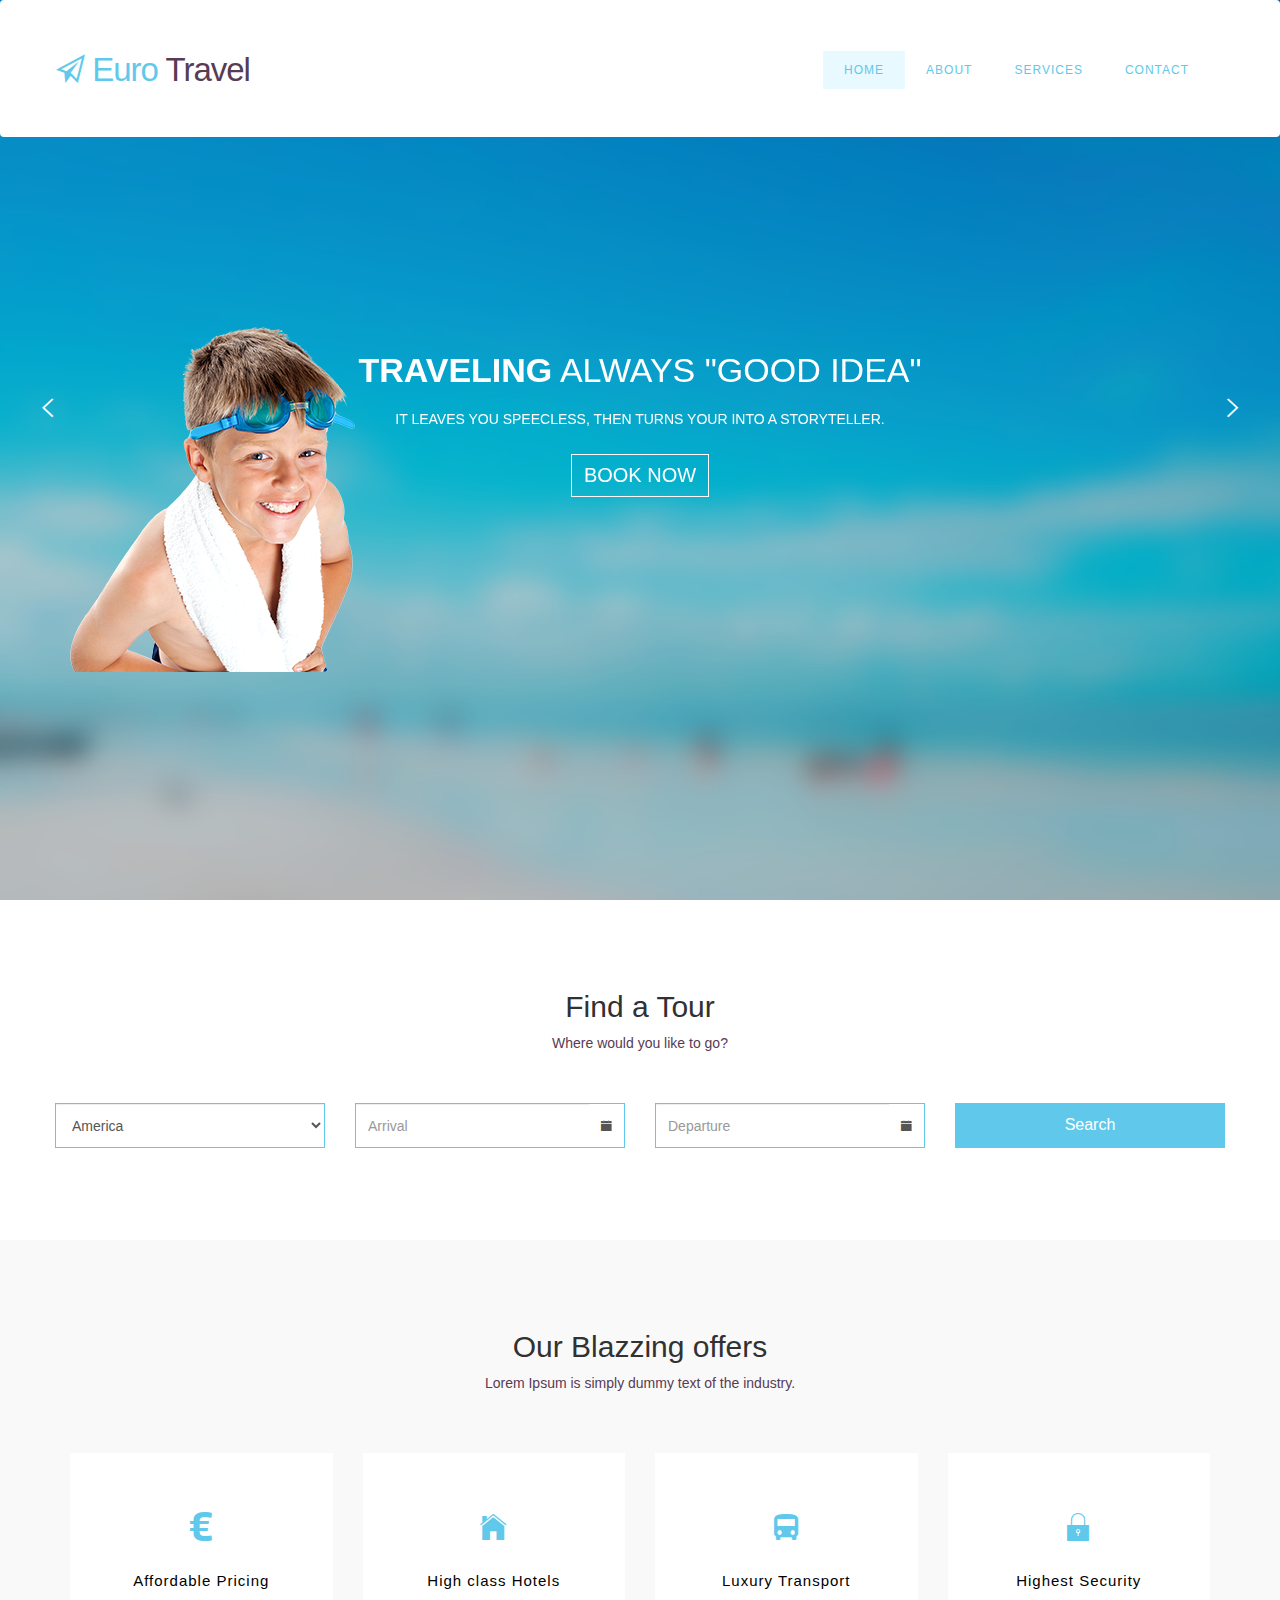
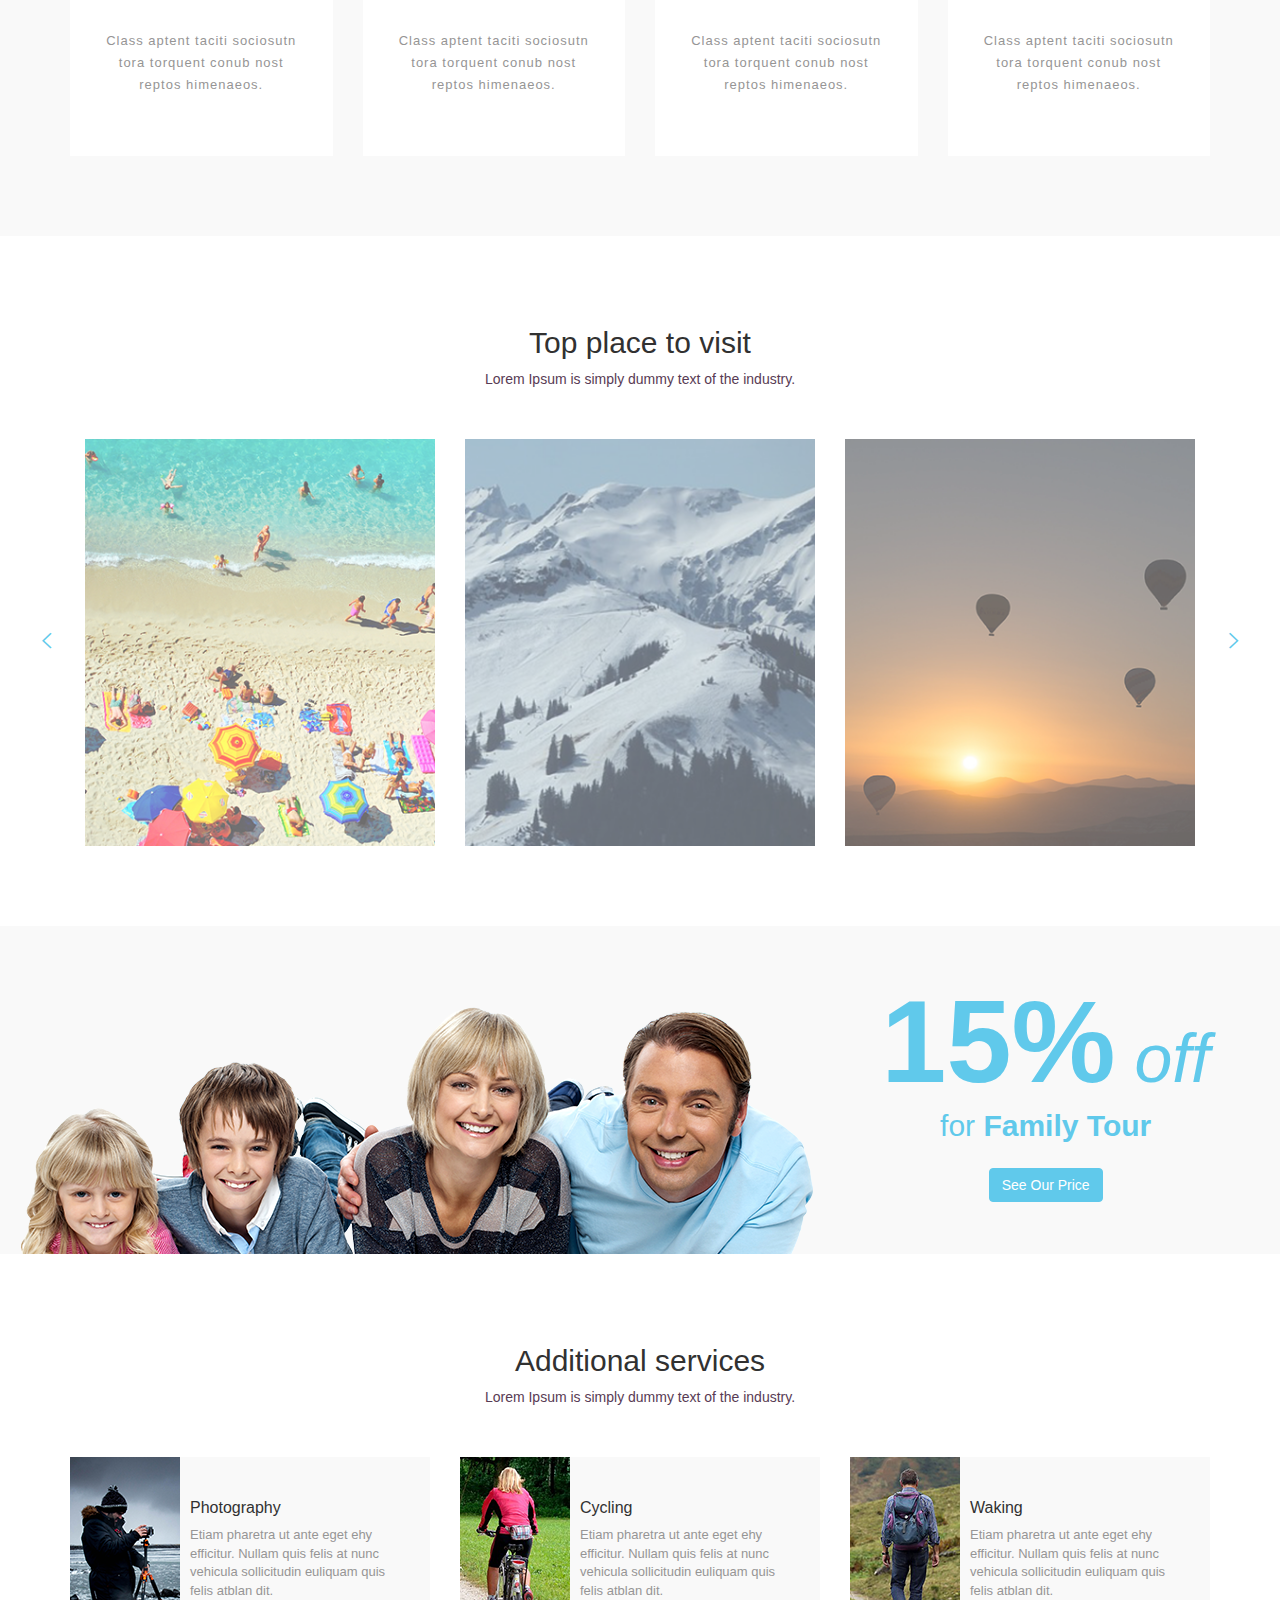
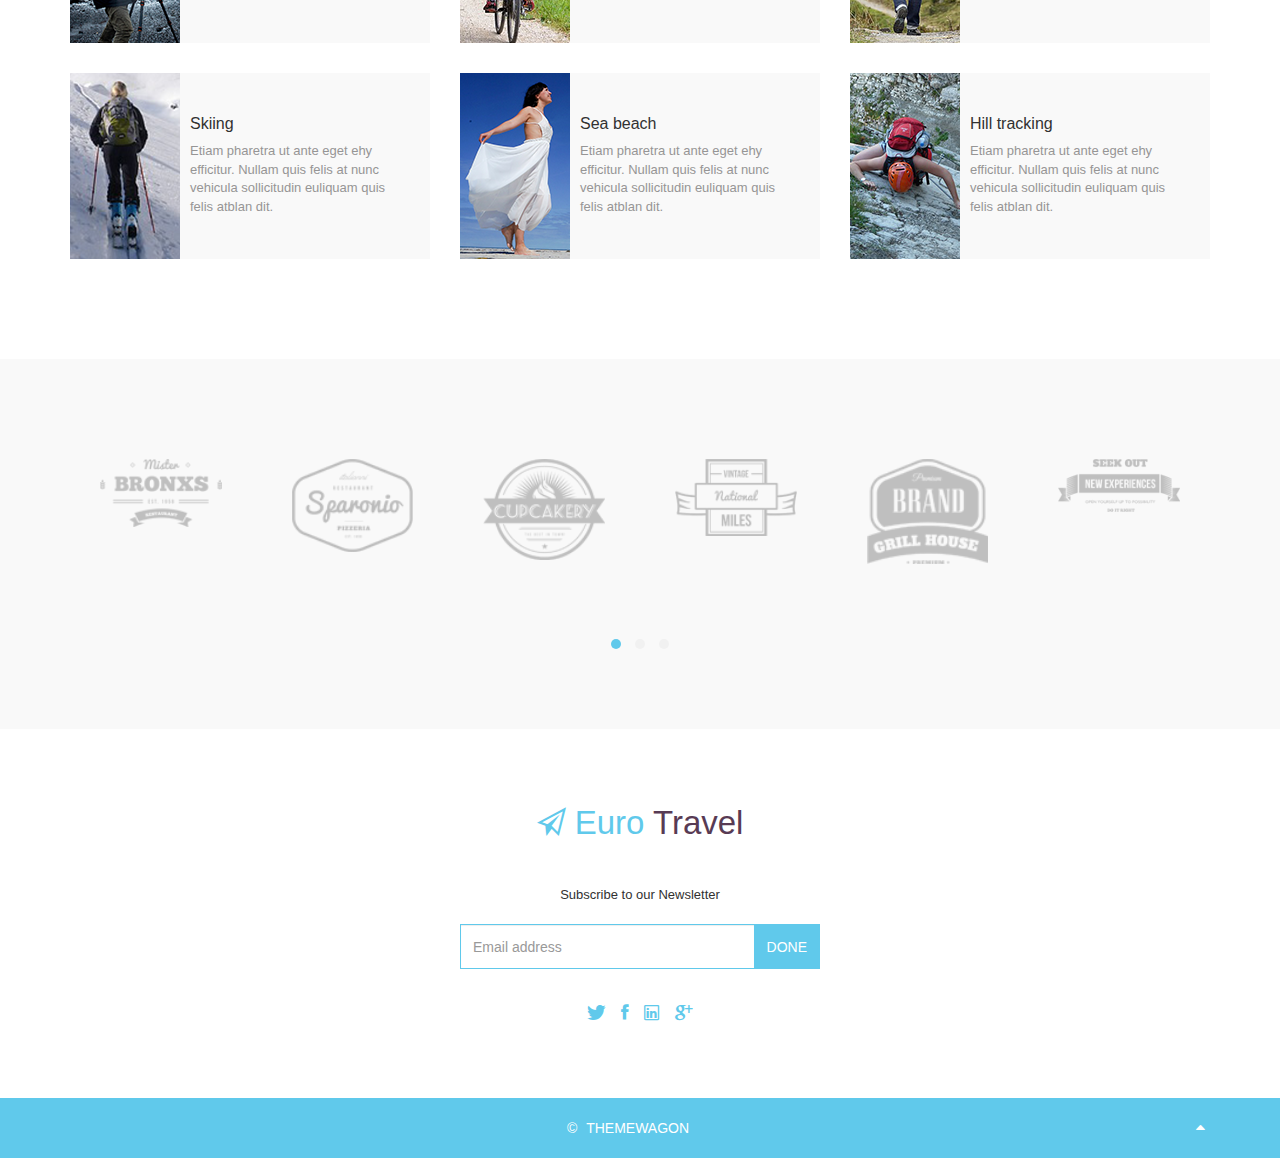
<file: index.html>
<!DOCTYPE html>
<!--[if IE 7 ]><html class="ie ie7 lte9 lte8 lte7" lang="en-US"><![endif]-->
<!--[if IE 8]><html class="ie ie8 lte9 lte8" lang="en-US">	<![endif]-->
<!--[if IE 9]><html class="ie ie9 lte9" lang="en-US"><![endif]-->
<!--[if (gt IE 9)|!(IE)]><!-->
<html class="noIE" lang="en-US">
<!--<![endif]-->
	<head>
		<!-- meta -->
			<meta http-equiv="X-UA-Compatible" content="IE=edge">
			<meta http-equiv="Content-Type" content="text/html; charset=UTF-8"/>
			<meta name="viewport" content="width=device-width, initial-scale = 1.0, maximum-scale=1.0, user-scalable=no"/>
	<title>Euro Travel</title>

	<link rel="stylesheet" href="assets/css/bootstrap.min.css">
	<link rel="stylesheet" href="assets/css/ionicons.min.css">
	<link rel="stylesheet" href="assets/css/owl.carousel.css">
	<link rel="stylesheet" href="assets/css/owl.theme.css">
    <link rel="stylesheet" href="assets/css/main.css">
    <!-- HTML5 shim and Respond.js IE8 support of HTML5 elements and media queries -->
			<!--[if lt IE 9]>
				<script src="assets/js/html5shiv.js"></script>
				<script src="assets/js/respond.js"></script>
			<![endif]-->

			<!--[if IE 8]>
		    	<script src="assets/js/selectivizr.js"></script>
		    <![endif]-->
</head>
<body>

<!-- Home -->
	<section class="header" id="header">
		
		<nav class="navbar navbar-default">
			<div class="container">
			<!-- Brand and toggle get grouped for better mobile display -->
				<div class="navbar-header">
					<button type="button" class="navbar-toggle collapsed" data-toggle="collapse" data-target="#bs-example-navbar-collapse-1" aria-expanded="false">
						<span class="sr-only">Toggle navigation</span>
						<span class="icon-bar"></span>
						<span class="icon-bar"></span>
						<span class="icon-bar"></span>
					</button>
					<a class="navbar-brand" href="index.html" title="HOME"><i class="ion-paper-airplane"></i> euro <span>travel</span></a>
				</div> <!-- /.navbar-header -->

		    <!-- Collect the nav links, forms, and other content for toggling -->
			    <div class="collapse navbar-collapse" id="bs-example-navbar-collapse-1">
					<ul class="nav navbar-nav navbar-right">
						<li class="active"><a href="index.html">Home</a></li>
						<li><a href="about.html">about</a></li>
						<li><a href="services.html">services</a></li>
						<li><a href="contact.html">contact</a></li>
					</ul> <!-- /.nav -->
			    </div><!-- /.navbar-collapse -->
		  	</div><!-- /.container -->
		</nav>

		<div class="container text-center">
			<div class="slide">
				<div class="owl-carousel header-carousel">
					<div class="item item-1">
						<h1 class="header-title">
							<span>traveling</span> always "good idea"
						</h1>
						<p class="header-sub-title">
							it leaves you speecless, then turns your into a storyteller.
						</p>
						<button class="btn custom-btn">
							book now
						</button>
					</div> <!-- /.item -->

					<div class="item item-2">
						<h1 class="header-title">
							<span>traveling</span> always "good idea"
						</h1>
						<p class="header-sub-title">
							it leaves you speecless, then turns your into a storyteller.
						</p>
						<button class="btn custom-btn">
							book now
						</button>
					</div> <!-- /.item -->
				</div> <!-- /.header-carousel -->	
			</div> <!-- /.slide -->
		</div> <!-- /.container -->

	</section> <!-- /#header -->

<!-- Find a Tour -->
	<section class="tour section-wrapper container">
		<h2 class="section-title">
			Find a Tour
		</h2>
		<p class="section-subtitle">
			Where would you like to go?
		</p>
		<div class="row">
			<div class="col-md-3 col-sm-6">
				<form role="form" class="form-dropdown">
					<div class="form-group">
						<label for="sel1">Select list (select one):</label>
						<select class="form-control border-radius" id="sel1">
							<option>America</option>
							<option>Bangladesh</option>
							<option>Canada</option>
							<option>India</option>
						</select>
					</div>
				</form>
			</div>

			<div class="col-md-3 col-sm-6">
				<div class="input-group">
					<input type="text" class="form-control border-radius border-right" placeholder="Arrival"/>
					<span class="input-group-addon border-radius custom-addon">
						<i class="ion-ios-calendar"></i>
					</span>
				</div>
			</div>

			<div class="col-md-3 col-sm-6">
				<div class="input-group">
					<input type="text" class="form-control border-radius border-right" placeholder="Departure"/>
					<span class="input-group-addon border-radius custom-addon">
						<i class="ion-ios-calendar"></i>
					</span>
				</div>
			</div>

			<div class="col-md-3 col-sm-6">
				<div class="btn btn-default border-radius custom-button">
					Search
				</div>
			</div>
		</div>
	</section> <!-- /.tour -->


<!-- Our Blazzing offers -->
	<section class="offer section-wrapper">
		<div class="container">
			<h2 class="section-title">
				Our Blazzing offers
			</h2>
			<p class="section-subtitle">
				Lorem Ipsum is simply dummy text of the industry.
			</p>
			<div class="row">
				<div class="col-sm-3 col-xs-6">
					<div class="offer-item">
						<div class="icon">
							<i class="ion-social-euro"></i>
						</div>
						<h3>
							Affordable Pricing
						</h3>
						<p>
							Class aptent taciti sociosutn tora torquent conub nost reptos himenaeos.
						</p>
					</div>
				</div> <!-- /.col-md-3 -->

				<div class="col-sm-3 col-xs-6">
					<div class="offer-item">
						<div class="icon">
							<i class="ion-ios-home"></i>
						</div>
						<h3>
							High class Hotels
						</h3>
						<p>
							Class aptent taciti sociosutn tora torquent conub nost reptos himenaeos.
						</p>
					</div>
				</div> <!-- /.col-md-3 -->

				<div class="col-sm-3 col-xs-6">
					<div class="offer-item">
						<div class="icon">
							<i class="ion-android-bus"></i>
						</div>
						<h3>
							Luxury Transport
						</h3>
						<p>
							Class aptent taciti sociosutn tora torquent conub nost reptos himenaeos.
						</p>
					</div>
				</div> <!-- /.col-md-3 -->

				<div class="col-sm-3 col-xs-6">
					<div class="offer-item">
						<div class="icon">
							<i class="ion-ios-locked"></i>
						</div>
						<h3>
							Highest Security
						</h3>
						<p>
							Class aptent taciti sociosutn tora torquent conub nost reptos himenaeos.
						</p>
					</div>
				</div> <!-- /.col-md-3 -->
			</div> <!-- /.row -->
		</div> <!-- /.container -->
	</section> <!-- /.offer -->


<!-- Top place to visit -->
	<section class="visit section-wrapper">
		<div class="container">
			<h2 class="section-title">
				Top place to visit
			</h2>
			<p class="section-subtitle">
				Lorem Ipsum is simply dummy text of the industry.
			</p>

			<div class="owl-carousel visit-carousel" id="">
				<div class="item">
					<img src="assets/images/visit-1.png" alt="visit-image" class="img-responsive visit-item">
				</div>
				<div class="item">
					<img src="assets/images/visit-2.png" alt="visit-image" class="img-responsive visit-item">
				</div>
				<div class="item">
					<img src="assets/images/visit-3.png" alt="visit-image" class="img-responsive visit-item">
				</div>
				<div class="item">
					<img src="assets/images/visit-1.png" alt="visit-image" class="img-responsive visit-item">
				</div>
				<div class="item">
					<img src="assets/images/visit-2.png" alt="visit-image" class="img-responsive visit-item">
				</div>
				<div class="item">
					<img src="assets/images/visit-3.png" alt="visit-image" class="img-responsive visit-item">
				</div>
			</div>
		</div> <!-- /.container -->
	</section> <!-- /.visit -->

<div class="offer-cta">
	<div class="container">
		<div class="offering">
			<div class="percent">
				<span>15%</span> off
			</div>
			<div class="FTour">
				for <strong>Family Tour</strong>
			</div>
			<a class="btn btn-default price-btn" href="#">
				see our price
			</a>
		</div> <!-- /.offering -->
	</div> <!-- /.container -->
</div> <!-- /.offer-cta -->

	<section class="additional-services section-wrapper">
		<div class="container">
			<h2 class="section-title">
				Additional services
			</h2>
			<p class="section-subtitle">
				Lorem Ipsum is simply dummy text of the industry.
			</p>
			<div class="row">
				<div class="col-md-4 col-sm-6">
					<div class="custom-table">
						<img src="assets/images/add-srvc-1.png" alt="" class="add-srvc-img">
						<div class="add-srvc-detail">
							<h4 class="add-srvc-heading">
								Photography
							</h4>
							<p class="add-srvc">
								Etiam pharetra ut ante eget ehy efficitur. Nullam quis felis at nunc vehicula sollicitudin euliquam quis felis atblan dit.
							</p>
						</div> <!-- /.add-srvc-detail -->
					</div> <!-- /.custom-table -->
				</div> <!-- /.col-md-4 col-sm-6 -->

				<div class="col-md-4 col-sm-6">
					<div class="custom-table">
						<img src="assets/images/add-srvc-2.png" alt="" class="add-srvc-img">
						<div class="add-srvc-detail">
							<h4 class="add-srvc-heading">
								Cycling
							</h4>
							<p class="add-srvc">
								Etiam pharetra ut ante eget ehy efficitur. Nullam quis felis at nunc vehicula sollicitudin euliquam quis felis atblan dit.
							</p>
						</div> <!-- /.add-srvc-detail -->
					</div> <!-- /.custom-table -->
				</div> <!-- /.col-md-4 col-sm-6 -->
				
				<div class="col-md-4 col-sm-6">
					<div class="custom-table">
						<img src="assets/images/add-srvc-3.png" alt="" class="add-srvc-img">
						<div class="add-srvc-detail">
							<h4 class="add-srvc-heading">
								Waking
							</h4>
							<p class="add-srvc">
								Etiam pharetra ut ante eget ehy efficitur. Nullam quis felis at nunc vehicula sollicitudin euliquam quis felis atblan dit.
							</p>
						</div> <!-- /.add-srvc-detail -->
					</div> <!-- /.custom-table -->
				</div> <!-- /.col-md-4 col-sm-6 -->

				<div class="col-md-4 col-sm-6">
					<div class="custom-table">
						<img src="assets/images/add-srvc-4.png" alt="" class="add-srvc-img">
						<div class="add-srvc-detail">
							<h4 class="add-srvc-heading">
								Skiing
							</h4>
							<p class="add-srvc">
								Etiam pharetra ut ante eget ehy efficitur. Nullam quis felis at nunc vehicula sollicitudin euliquam quis felis atblan dit.
							</p>
						</div> <!-- /.add-srvc-detail -->
					</div> <!-- /.custom-table -->
				</div> <!-- /.col-md-4 col-sm-6 -->

				<div class="col-md-4 col-sm-6">
					<div class="custom-table">
						<img src="assets/images/add-srvc-5.png" alt="" class="add-srvc-img">
						<div class="add-srvc-detail">
							<h4 class="add-srvc-heading">
								Sea beach
							</h4>
							<p class="add-srvc">
								Etiam pharetra ut ante eget ehy efficitur. Nullam quis felis at nunc vehicula sollicitudin euliquam quis felis atblan dit.
							</p>
						</div> <!-- /.add-srvc-detail -->
					</div> <!-- /.custom-table -->
				</div> <!-- /.col-md-4 col-sm-6 -->

				<div class="col-md-4 col-sm-6">
					<div class="custom-table">
						<img src="assets/images/add-srvc-6.png" alt="" class="add-srvc-img">
						<div class="add-srvc-detail">
							<h4 class="add-srvc-heading">
								Hill tracking
							</h4>
							<p class="add-srvc">
								Etiam pharetra ut ante eget ehy efficitur. Nullam quis felis at nunc vehicula sollicitudin euliquam quis felis atblan dit.
							</p>
						</div> <!-- /.add-srvc-detail -->
					</div> <!-- /.custom-table -->
				</div> <!-- /.col-md-4 col-sm-6 -->
			</div> <!-- /.row -->
		</div> <!-- /.container -->
	</section> <!-- /.Additional-services -->


	<div class="section-wrapper sponsor">
		<div class="container">
			<div class="owl-carousel sponsor-carousel">
				<div class="item">
					<a href="#">
						<img src="assets/images/sp-1.png" alt="sponsor-brand" class="img-responsive sponsor-item">
					</a>
				</div>
				<div class="item">
					<a href="#">
						<img src="assets/images/sp-2.png" alt="sponsor-brand" class="img-responsive sponsor-item">
					</a>
				</div>
				<div class="item">
					<a href="#">
						<img src="assets/images/sp-3.png" alt="sponsor-brand" class="img-responsive sponsor-item">
					</a>
				</div>
				<div class="item">
					<a href="#">
						<img src="assets/images/sp-4.png" alt="sponsor-brand" class="img-responsive sponsor-item">
					</a>
				</div>
				<div class="item">
					<a href="#">
						<img src="assets/images/sp-5.png" alt="sponsor-brand" class="img-responsive sponsor-item">
					</a>
				</div>
				<div class="item">
					<a href="#">
						<img src="assets/images/sp-6.png" alt="sponsor-brand" class="img-responsive sponsor-item">
					</a>
				</div>
				<div class="item">
					<a href="#">
						<img src="assets/images/sp-1.png" alt="sponsor-brand" class="img-responsive sponsor-item">
					</a>
				</div>
				<div class="item">
					<a href="#">
						<img src="assets/images/sp-2.png" alt="sponsor-brand" class="img-responsive sponsor-item">
					</a>
				</div>
				<div class="item">
					<a href="#">
						<img src="assets/images/sp-3.png" alt="sponsor-brand" class="img-responsive sponsor-item">
					</a>
				</div>
				<div class="item">
					<a href="#">
						<img src="assets/images/sp-4.png" alt="sponsor-brand" class="img-responsive sponsor-item">
					</a>
				</div>
				<div class="item">
					<a href="#">
						<img src="assets/images/sp-5.png" alt="sponsor-brand" class="img-responsive sponsor-item">
					</a>
				</div>
				<div class="item">
					<a href="#">
						<img src="assets/images/sp-6.png" alt="sponsor-brand" class="img-responsive sponsor-item">
					</a>
				</div>
				<div class="item">
					<a href="#">
						<img src="assets/images/sp-1.png" alt="sponsor-brand" class="img-responsive sponsor-item">
					</a>
				</div>
				<div class="item">
					<a href="#">
						<img src="assets/images/sp-2.png" alt="sponsor-brand" class="img-responsive sponsor-item">
					</a>
				</div>
				<div class="item">
					<a href="#">
						<img src="assets/images/sp-3.png" alt="sponsor-brand" class="img-responsive sponsor-item">
					</a>
				</div>
				<div class="item">
					<a href="#">
						<img src="assets/images/sp-4.png" alt="sponsor-brand" class="img-responsive sponsor-item">
					</a>
				</div>
				<div class="item">
					<a href="#">
						<img src="assets/images/sp-5.png" alt="sponsor-brand" class="img-responsive sponsor-item">
					</a>
				</div>
				<div class="item">
					<a href="#">
						<img src="assets/images/sp-6.png" alt="sponsor-brand" class="img-responsive sponsor-item">
					</a>
				</div>
			</div> <!-- /.owl-carousel -->
		</div> <!-- /.container -->
	</div> <!-- /.sponsor -->

	<div class="subscribe section-wrapper">
		<a class="brand-logo" href="index.html" title="HOME"><i class="ion-paper-airplane"></i> Euro <span>Travel</span></a>
		<p class="subscribe-now">
			Subscribe to our Newsletter
		</p>
		<div class="container">
			<div class="row">
				<div class="col-md-4 col-sm-6 col-md-offset-4 col-sm-offset-3">
					<div class="input-group">
						<input type="email" class="form-control border-radius" placeholder="Email address">
						<span class="input-group-btn">
							<button class="btn btn-default border-radius custom-sub-btn" type="button">DONE</button>
						</span>
					</div><!-- /input-group -->
				</div>
			</div>
		</div>
					
	
	
		<ul class="social-icon">
			<li><a href="#"><i class="ion-social-twitter"></i></a></li>
			<li><a href="#"><i class="ion-social-facebook"></i></a></li>
			<li><a href="#"><i class="ion-social-linkedin-outline"></i></a></li>
			<li><a href="#"><i class="ion-social-googleplus"></i></a></li>
		</ul>
	</div> <!-- /.subscribe -->


	<footer>
		<div class="container">
			&copy; <a href="http://www.themewagon.com">THEMEWAGON</a>
			<div class="top">
				<a href="#header">
					<i class="ion-arrow-up-b"></i>
				</a>
			</div>
		</div>		
	</footer>


	<script src="assets/js/jquery-1.11.2.min.js"></script>
    <script src="assets/js/bootstrap.min.js"></script>
    <script src="assets/js/owl.carousel.min.js"></script>
    <script src="assets/js/contact.js"></script>
	<script src="assets/js/smoothscroll.js"></script>
	<script src="assets/js/script.js"></script>






</body>
</html>
</file>
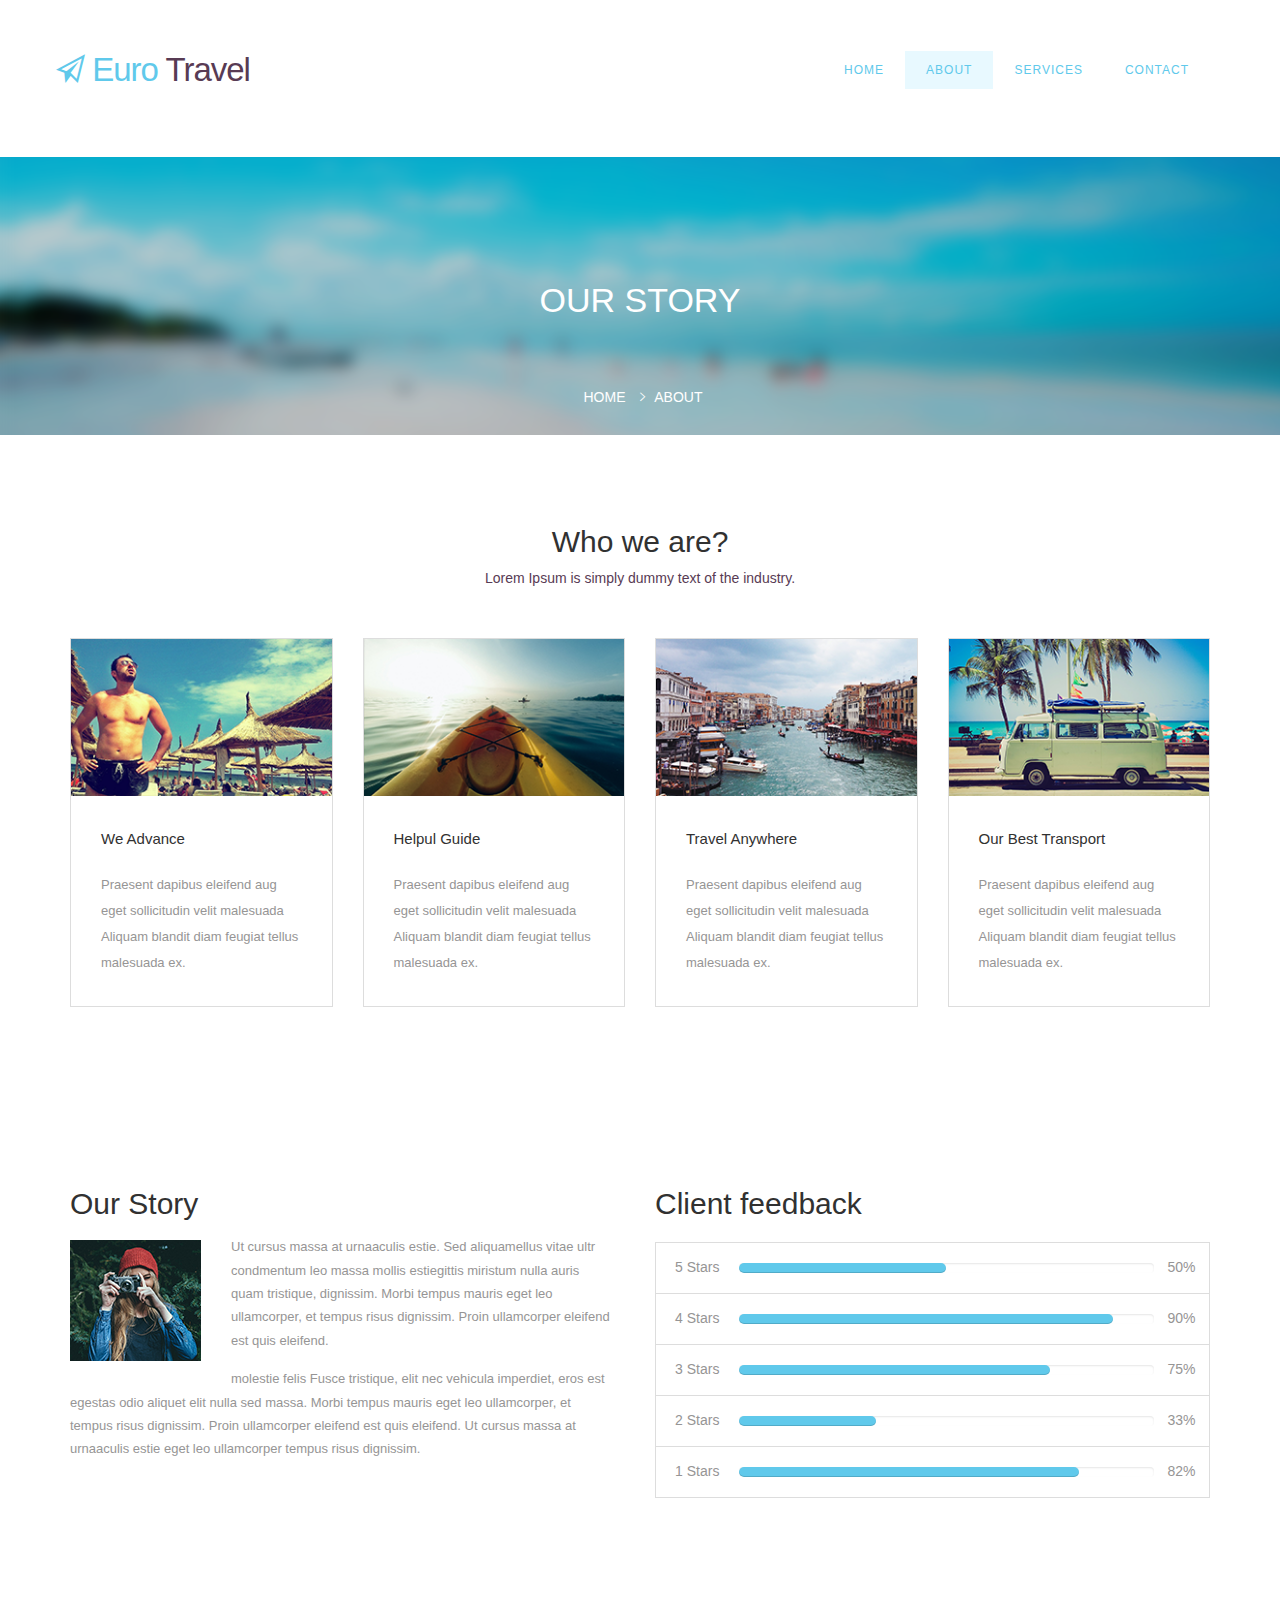
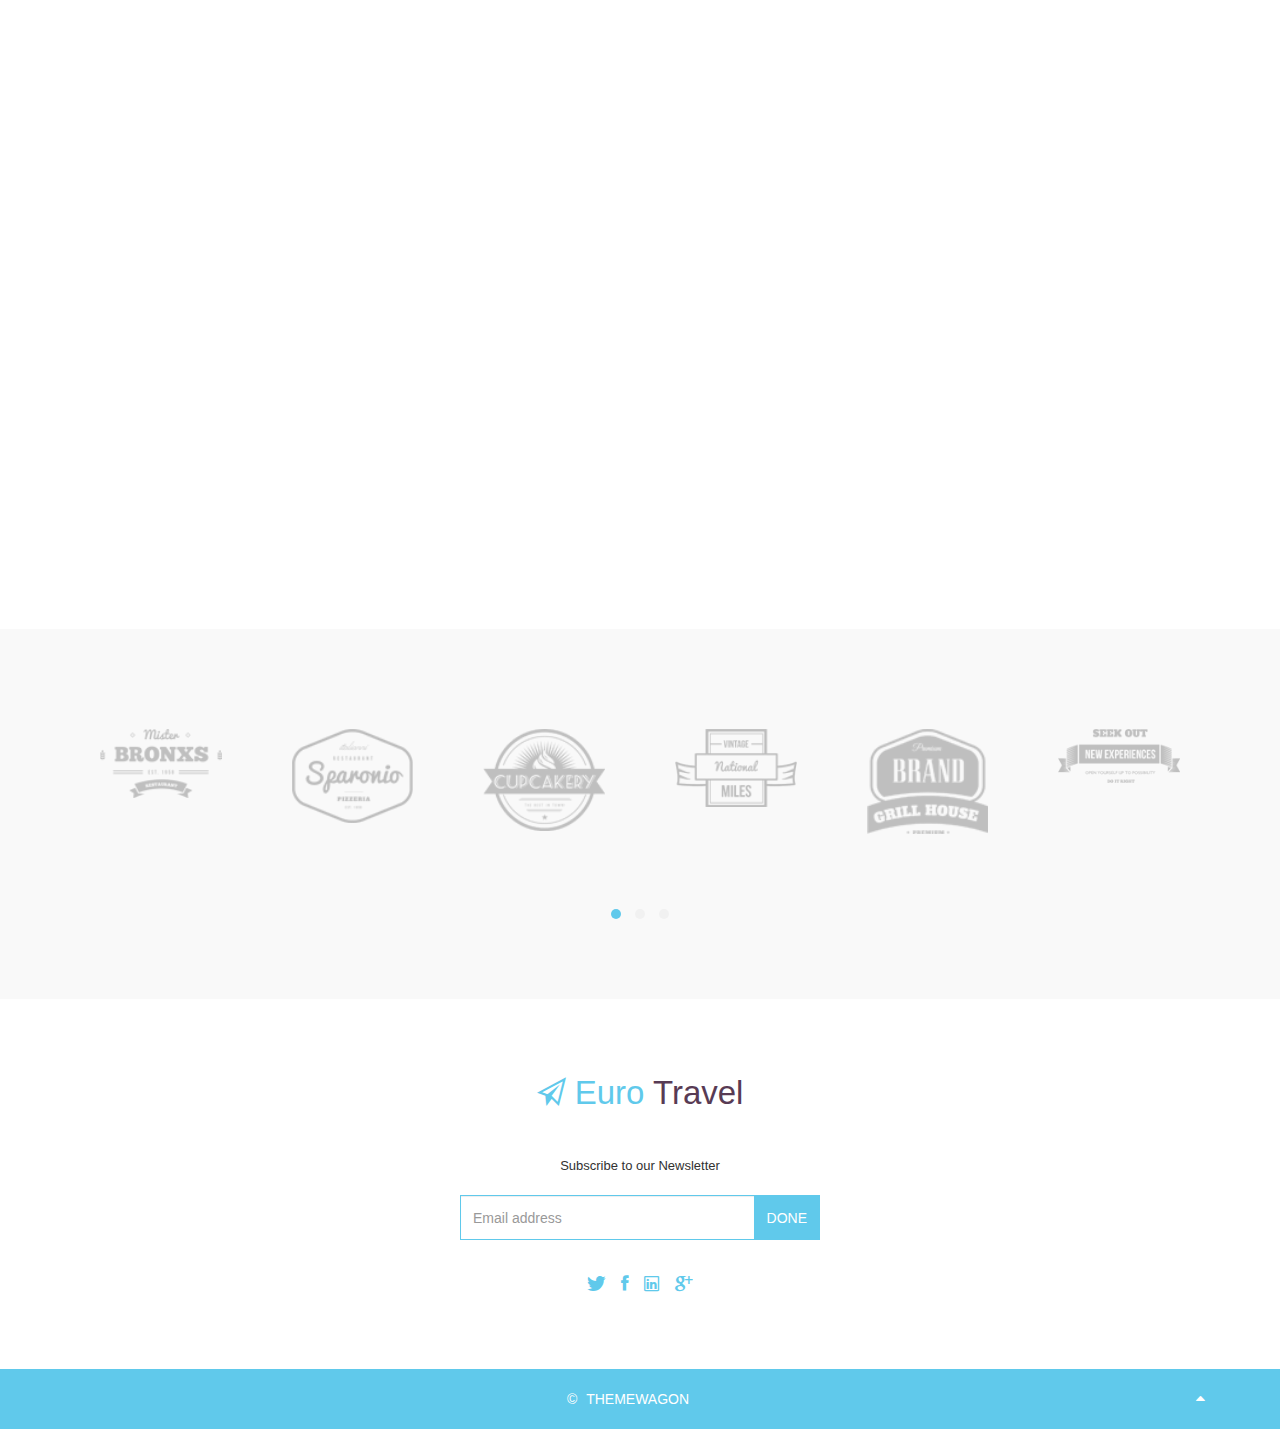
<file: about.html>
<!DOCTYPE html>
<!--[if IE 7 ]><html class="ie ie7 lte9 lte8 lte7" lang="en-US"><![endif]-->
<!--[if IE 8]><html class="ie ie8 lte9 lte8" lang="en-US">	<![endif]-->
<!--[if IE 9]><html class="ie ie9 lte9" lang="en-US"><![endif]-->
<!--[if (gt IE 9)|!(IE)]><!-->
<html class="noIE" lang="en-US">
<!--<![endif]-->
	<head>
		<!-- meta -->
			<meta http-equiv="X-UA-Compatible" content="IE=edge">
			<meta http-equiv="Content-Type" content="text/html; charset=UTF-8"/>
			<meta name="viewport" content="width=device-width, initial-scale = 1.0, maximum-scale=1.0, user-scalable=no"/>
	<title>Euro Travel</title>

	<link rel="stylesheet" href="assets/css/bootstrap.min.css">
	<link rel="stylesheet" href="assets/css/ionicons.min.css">
	<link rel="stylesheet" href="assets/css/owl.carousel.css">
	<link rel="stylesheet" href="assets/css/owl.theme.css">
    <link rel="stylesheet" href="assets/css/main.css">
    <link rel="stylesheet" href="assets/css/section.css">
    <link rel="stylesheet" href="assets/css/about.css">
    <!-- HTML5 shim and Respond.js IE8 support of HTML5 elements and media queries -->
			<!--[if lt IE 9]>
				<script src="assets/js/html5shiv.js"></script>
				<script src="assets/js/respond.js"></script>
			<![endif]-->

			<!--[if IE 8]>
		    	<script src="assets/js/selectivizr.js"></script>
		    <![endif]-->
</head>
<body>

<!-- Home -->
	<section class="header">
		
		<nav class="navbar navbar-default">
			<div class="container">
			<!-- Brand and toggle get grouped for better mobile display -->
				<div class="navbar-header">
					<button type="button" class="navbar-toggle collapsed" data-toggle="collapse" data-target="#bs-example-navbar-collapse-1" aria-expanded="false">
						<span class="sr-only">Toggle navigation</span>
						<span class="icon-bar"></span>
						<span class="icon-bar"></span>
						<span class="icon-bar"></span>
					</button>
					<a class="navbar-brand" href="index.html" title="HOME"><i class="ion-paper-airplane"></i> euro <span>travel</span></a>
				</div> <!-- /.navbar-header -->

		    <!-- Collect the nav links, forms, and other content for toggling -->
			    <div class="collapse navbar-collapse" id="bs-example-navbar-collapse-1">
					<ul class="nav navbar-nav navbar-right">
						<li><a href="index.html">Home</a></li>
						<li class="active"><a href="about.html">about</a></li>
						<li><a href="services.html">services</a></li>
						<li><a href="contact.html">contact</a></li>
					</ul> <!-- /.nav -->
			    </div><!-- /.navbar-collapse -->
		  	</div><!-- /.container -->
		</nav>
	</section> <!-- /#header -->

<!-- Section Background -->
	<section class="section-background">
		<div class="container">
			<h2 class="page-header">
				our story
			</h2>
			<ol class="breadcrumb">
				<li><a href="index.html">Home</a></li>
				<li class="active">&nbsp;about</li>
			</ol>
		</div> <!-- /.container -->
	</section> <!-- /.section-background -->


<!-- Who we are -->
	<section class="wwa section-wrapper">
		<div class="container">
			<h2 class="section-title">
				Who we are?
			</h2>
			<p class="section-subtitle">
				Lorem Ipsum is simply dummy text of the industry.
			</p>
			<div class="row">
				<div class="col-sm-3 col-xs-6">
					<div class="who">
						<img src="assets/images/ab-1.png" alt="" class="img-responsive who-img">
						<h3>
							We Advance
						</h3>
						<p class="who-detail">
							Praesent dapibus eleifend aug eget sollicitudin velit malesuada Aliquam blandit diam feugiat tellus malesuada ex.
						</p>
					</div>
				</div> <!-- /.col-sm-3 -->
				<div class="col-sm-3 col-xs-6">
					<div class="who">
						<img src="assets/images/ab-2.png" alt="" class="img-responsive who-img">
						<h3>
							Helpul Guide
						</h3>
						<p class="who-detail">
							Praesent dapibus eleifend aug eget sollicitudin velit malesuada Aliquam blandit diam feugiat tellus malesuada ex.
						</p>
					</div>
				</div> <!-- /.col-sm-3 -->
				<div class="col-sm-3 col-xs-6">
					<div class="who">
						<img src="assets/images/ab-3.png" alt="" class="img-responsive who-img">
						<h3>
							Travel anywhere
						</h3>
						<p class="who-detail">
							Praesent dapibus eleifend aug eget sollicitudin velit malesuada Aliquam blandit diam feugiat tellus malesuada ex.
						</p>
					</div>
				</div> <!-- /.col-sm-3 -->
				<div class="col-sm-3 col-xs-6">
					<div class="who">
						<img src="assets/images/ab-4.png" alt="" class="img-responsive who-img">
						<h3>
							our best transport
						</h3>
						<p class="who-detail">
							Praesent dapibus eleifend aug eget sollicitudin velit malesuada Aliquam blandit diam feugiat tellus malesuada ex.
						</p>
					</div>
				</div> <!-- /.col-sm-3 -->
			</div> <!-- /.row -->
		</div> <!-- /.container -->
	</section> <!-- /.wwa -->

<!-- Story and Client -->
	<section class="story-and-client section-wrapper">
		<div class="container">
			<div class="row">
				<div class="col-sm-6">
					<div class="story">
						<h2 class="section-title">
							Our Story
						</h2>
						<img src="assets/images/client.png" alt="story" class="story-img">
						<p class="story-detail">
							Ut cursus massa at urnaaculis estie. Sed aliquamellus vitae ultr condmentum leo massa mollis estiegittis miristum nulla auris quam tristique, dignissim. Morbi tempus mauris eget leo ullamcorper, et tempus risus dignissim. Proin ullamcorper eleifend est quis eleifend.
						</p>
						<p class="story-detail">
							molestie felis Fusce tristique, elit nec vehicula imperdiet, eros est egestas odio aliquet elit nulla sed massa. Morbi tempus mauris eget leo ullamcorper, et tempus risus dignissim. Proin ullamcorper eleifend est quis eleifend. Ut cursus massa at urnaaculis estie eget leo ullamcorper tempus risus dignissim.
						</p>
					</div> <!-- /.story -->
				</div> <!-- /.col-sm-6 -->

				<div class="col-sm-6">
					<div class="story">
						<h2 class="section-title">
							Client feedback
						</h2>
						<table class="table _table-bordered">
							<tbody>
								<tr>
									<td>
										5 Stars
									</td>
									<td>
										<div class="progress">
											<div class="progress-bar" role="progressbar" aria-valuenow="70"
											aria-valuemin="0" aria-valuemax="100" style="width:50%">
												<span class="sr-only">70% Complete</span>
											</div> <!-- /.progress-bar -->
										</div> <!-- /.progress -->
									</td>
									<td>
										50%
									</td>
								</tr>

								<tr>
									<td>
										4 Stars
									</td>
									<td>
										<div class="progress">
											<div class="progress-bar" role="progressbar" aria-valuenow="70"
											aria-valuemin="0" aria-valuemax="100" style="width:90%">
												<span class="sr-only">90% Complete</span>
											</div> <!-- /.progress-bar -->
										</div> <!-- /.progress -->
									</td>
									<td>
										90%
									</td>
								</tr>

								<tr>
									<td>
										3 Stars
									</td>
									<td>
										<div class="progress">
											<div class="progress-bar" role="progressbar" aria-valuenow="70"
											aria-valuemin="0" aria-valuemax="100" style="width:75%">
												<span class="sr-only">75% Complete</span>
											</div> <!-- /.progress-bar -->
										</div> <!-- /.progress -->
									</td>
									<td>
										75%
									</td>
								</tr>

								<tr>
									<td>
										2 Stars
									</td>
									<td>
										<div class="progress">
											<div class="progress-bar" role="progressbar" aria-valuenow="70"
											aria-valuemin="0" aria-valuemax="100" style="width:33%">
												<span class="sr-only">33% Complete</span>
											</div> <!-- /.progress-bar -->
										</div> <!-- /.progress -->
									</td>
									<td>
										33%
									</td>
								</tr>

								<tr>
									<td>
										1 Stars
									</td>
									<td>
										<div class="progress">
											<div class="progress-bar" role="progressbar" aria-valuenow="70"
											aria-valuemin="0" aria-valuemax="100" style="width:82%">
												<span class="sr-only">82% Complete</span>
											</div> <!-- /.progress-bar -->
										</div> <!-- /.progress -->
									</td>
									<td>
										82%
									</td>
								</tr>
								
							</tbody>
						</table> <!-- /.table -->
					</div> <!-- /.story -->
				</div> <!-- /.col-sm-6 -->
			</div> <!-- /.row -->
		</div> <!-- /.container -->
	</section> <!-- /.story-and-client -->
<div class="container">
	<!-- <iframe class="video-frame" src="http://www.youtube.com/embed/Lhv_yFMuwxs" frameborder="0" allowfullscreen>
	</iframe> -->	

	<div class="embed-responsive embed-responsive-16by9">
	    <iframe class="embed-responsive-item" src="http://www.youtube.com/embed/uz0UCZkPqbA" frameborder="0" allowfullscreen>
	    </iframe>
	</div>
</div> <!-- /.container -->



	<div class="section-wrapper sponsor">
		<div class="container">
			<div class="owl-carousel sponsor-carousel">
				<div class="item">
					<a href="#">
						<img src="assets/images/sp-1.png" alt="sponsor-brand" class="img-responsive sponsor-item">
					</a>
				</div>
				<div class="item">
					<a href="#">
						<img src="assets/images/sp-2.png" alt="sponsor-brand" class="img-responsive sponsor-item">
					</a>
				</div>
				<div class="item">
					<a href="#">
						<img src="assets/images/sp-3.png" alt="sponsor-brand" class="img-responsive sponsor-item">
					</a>
				</div>
				<div class="item">
					<a href="#">
						<img src="assets/images/sp-4.png" alt="sponsor-brand" class="img-responsive sponsor-item">
					</a>
				</div>
				<div class="item">
					<a href="#">
						<img src="assets/images/sp-5.png" alt="sponsor-brand" class="img-responsive sponsor-item">
					</a>
				</div>
				<div class="item">
					<a href="#">
						<img src="assets/images/sp-6.png" alt="sponsor-brand" class="img-responsive sponsor-item">
					</a>
				</div>
				<div class="item">
					<a href="#">
						<img src="assets/images/sp-1.png" alt="sponsor-brand" class="img-responsive sponsor-item">
					</a>
				</div>
				<div class="item">
					<a href="#">
						<img src="assets/images/sp-2.png" alt="sponsor-brand" class="img-responsive sponsor-item">
					</a>
				</div>
				<div class="item">
					<a href="#">
						<img src="assets/images/sp-3.png" alt="sponsor-brand" class="img-responsive sponsor-item">
					</a>
				</div>
				<div class="item">
					<a href="#">
						<img src="assets/images/sp-4.png" alt="sponsor-brand" class="img-responsive sponsor-item">
					</a>
				</div>
				<div class="item">
					<a href="#">
						<img src="assets/images/sp-5.png" alt="sponsor-brand" class="img-responsive sponsor-item">
					</a>
				</div>
				<div class="item">
					<a href="#">
						<img src="assets/images/sp-6.png" alt="sponsor-brand" class="img-responsive sponsor-item">
					</a>
				</div>
				<div class="item">
					<a href="#">
						<img src="assets/images/sp-1.png" alt="sponsor-brand" class="img-responsive sponsor-item">
					</a>
				</div>
				<div class="item">
					<a href="#">
						<img src="assets/images/sp-2.png" alt="sponsor-brand" class="img-responsive sponsor-item">
					</a>
				</div>
				<div class="item">
					<a href="#">
						<img src="assets/images/sp-3.png" alt="sponsor-brand" class="img-responsive sponsor-item">
					</a>
				</div>
				<div class="item">
					<a href="#">
						<img src="assets/images/sp-4.png" alt="sponsor-brand" class="img-responsive sponsor-item">
					</a>
				</div>
				<div class="item">
					<a href="#">
						<img src="assets/images/sp-5.png" alt="sponsor-brand" class="img-responsive sponsor-item">
					</a>
				</div>
				<div class="item">
					<a href="#">
						<img src="assets/images/sp-6.png" alt="sponsor-brand" class="img-responsive sponsor-item">
					</a>
				</div>
			</div> <!-- /.owl-carousel -->
		</div> <!-- /.container -->
	</div> <!-- /.sponsor -->

	<div class="subscribe section-wrapper">
		<a class="brand-logo" href="index.html" title="HOME"><i class="ion-paper-airplane"></i> Euro <span>Travel</span></a>
		<p class="subscribe-now">
			Subscribe to our Newsletter
		</p>
		<div class="container">
			<div class="row">
				<div class="col-md-4 col-sm-6 col-md-offset-4 col-sm-offset-3">
					<div class="input-group">
						<input type="email" class="form-control border-radius" placeholder="Email address">
						<span class="input-group-btn">
							<button class="btn btn-default border-radius custom-sub-btn" type="button">DONE</button>
						</span>
					</div><!-- /input-group -->
				</div>
			</div>
		</div>
					
	
	
		<ul class="social-icon">
			<li><a href="#"><i class="ion-social-twitter"></i></a></li>
			<li><a href="#"><i class="ion-social-facebook"></i></a></li>
			<li><a href="#"><i class="ion-social-linkedin-outline"></i></a></li>
			<li><a href="#"><i class="ion-social-googleplus"></i></a></li>
		</ul>
	</div> <!-- /.subscribe -->


	<footer>
		<div class="container">
			&copy; <a href="http://www.themewagon.com">THEMEWAGON</a>
			<div class="top">
				<a href="#header">
					<i class="ion-arrow-up-b"></i>
				</a>
			</div>
		</div>		
	</footer>


	<script src="assets/js/jquery-1.11.2.min.js"></script>
    <script src="assets/js/bootstrap.min.js"></script>
    <script src="assets/js/owl.carousel.min.js"></script>
    <script src="assets/js/contact.js"></script>
	<script src="assets/js/smoothscroll.js"></script>
	<script src="assets/js/script.js"></script>






</body>
</html>
</file>
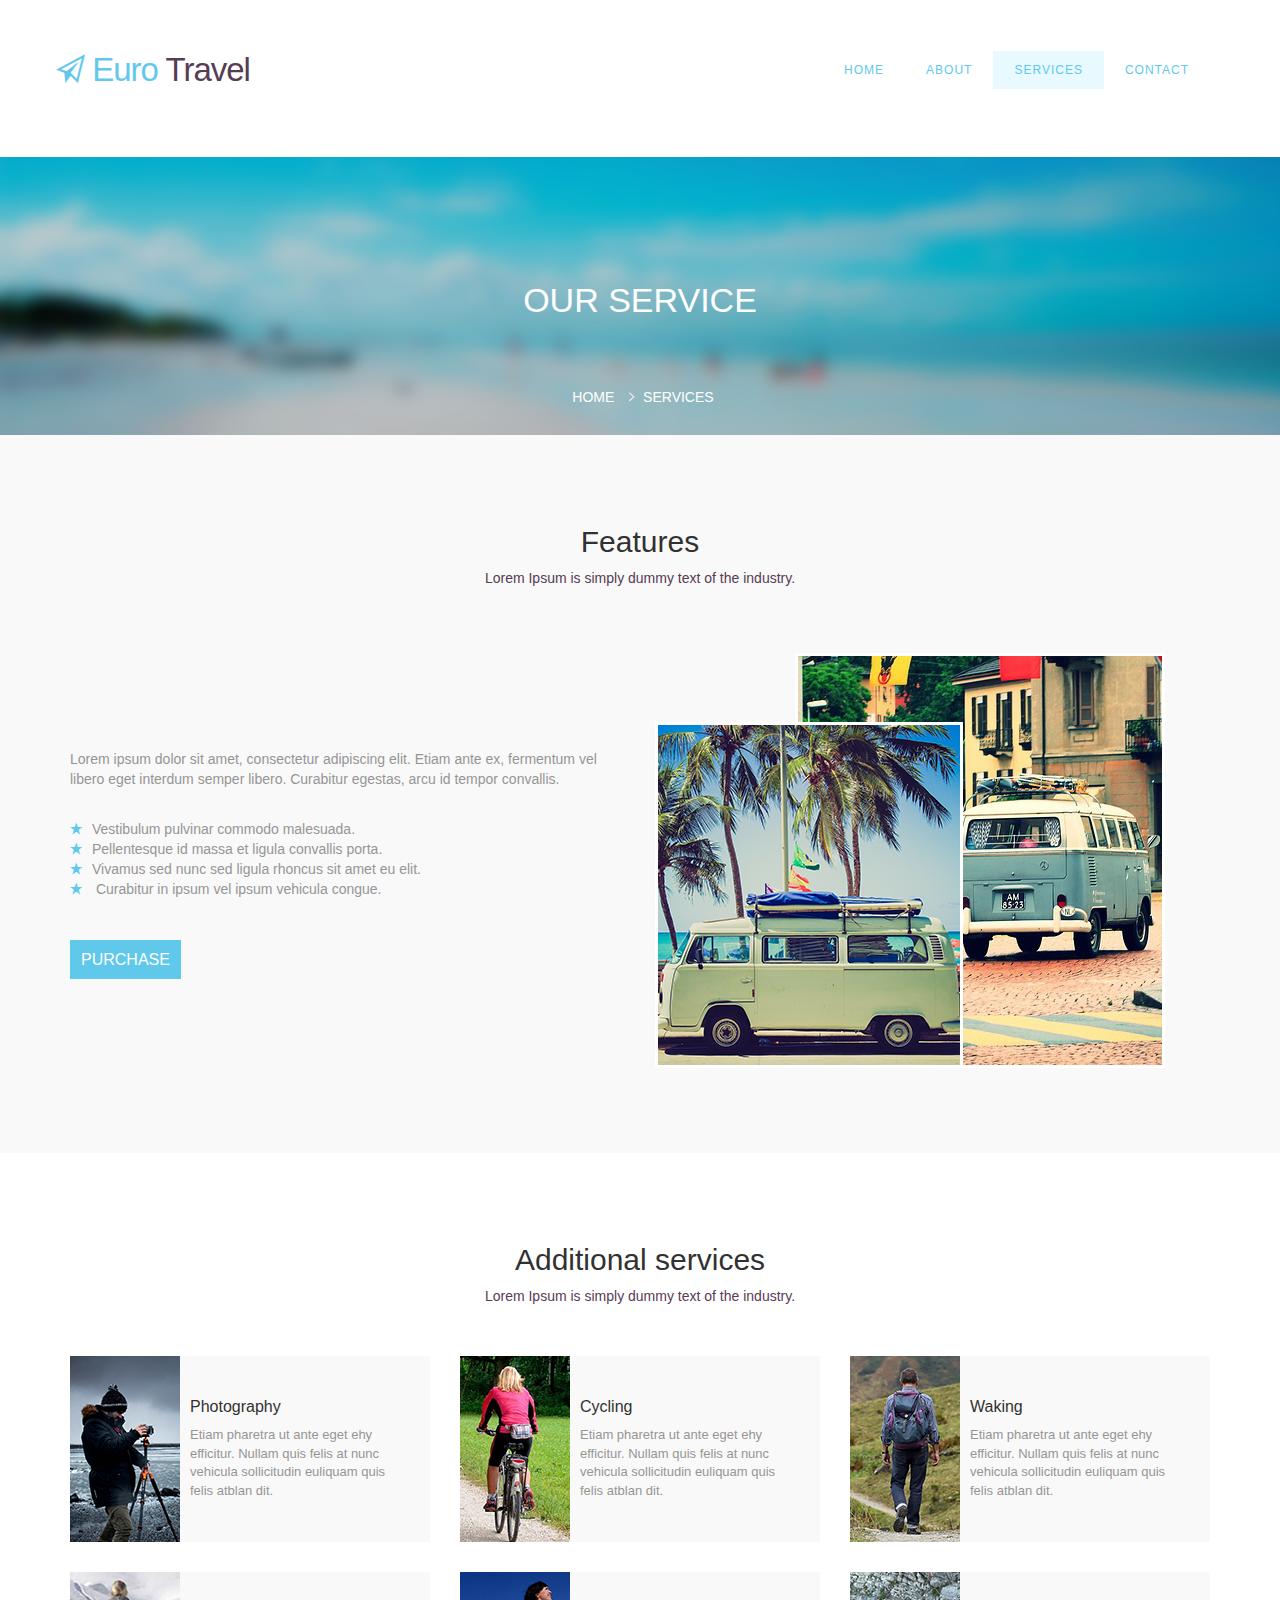
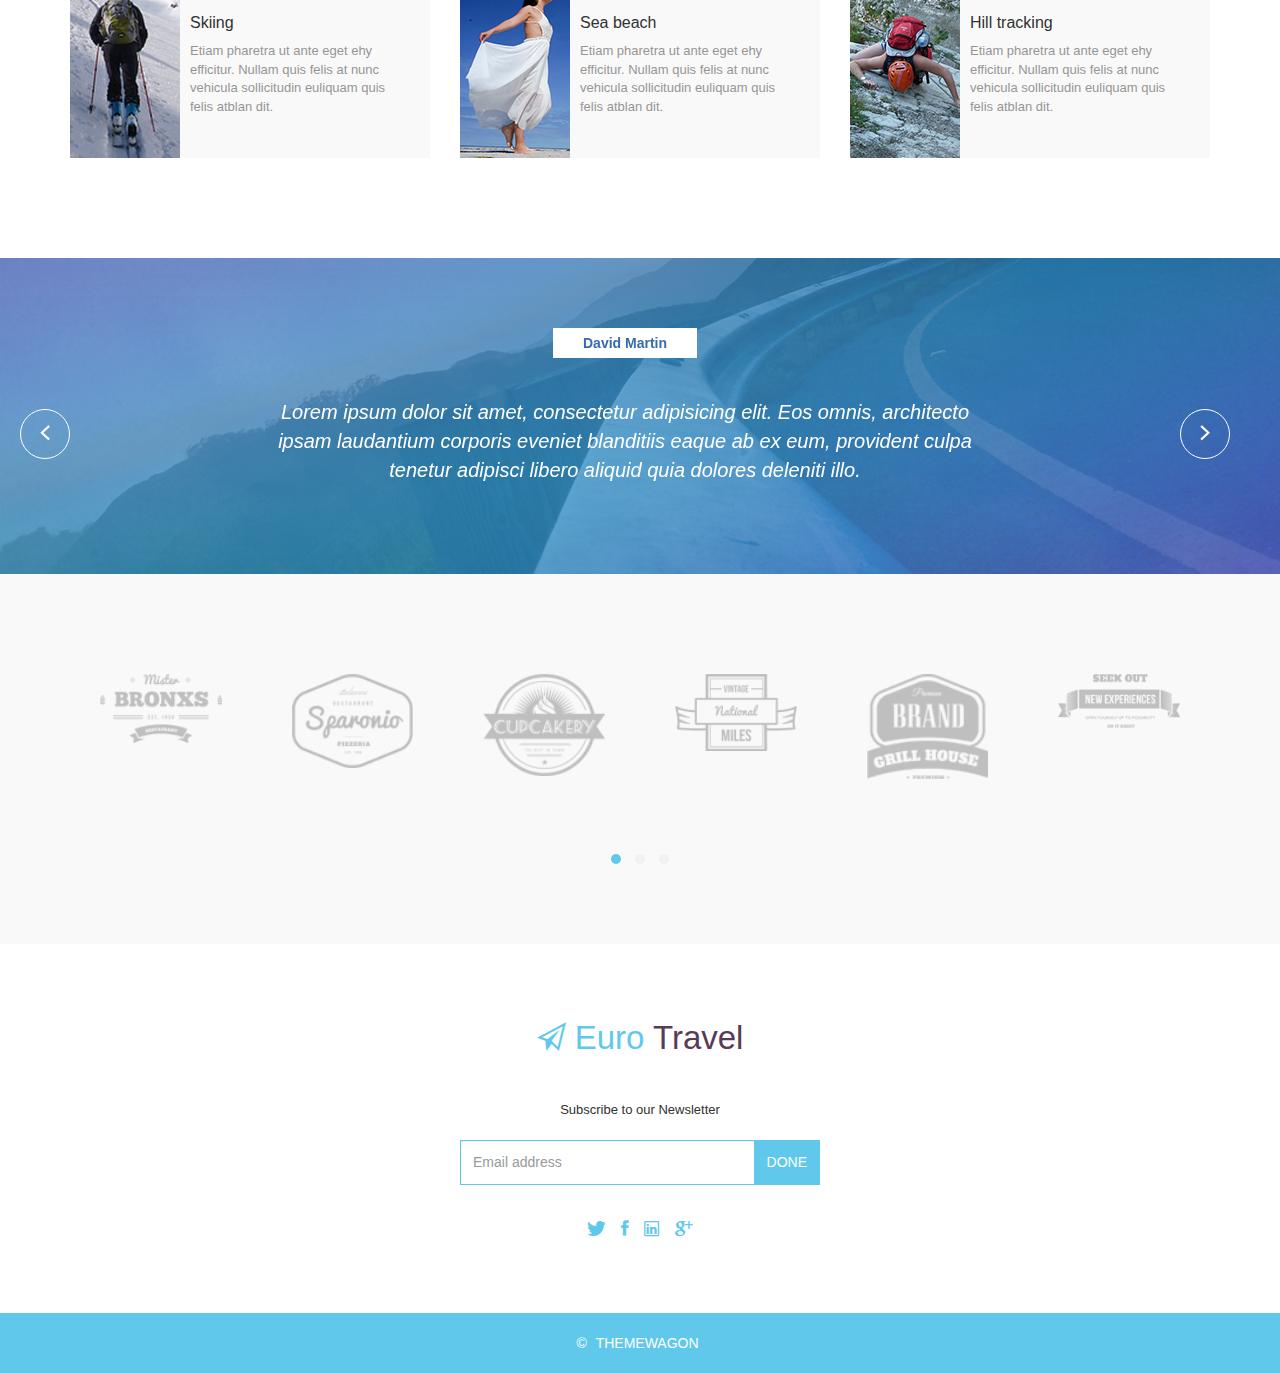
<file: services.html>
<!DOCTYPE html>
<!--[if IE 7 ]><html class="ie ie7 lte9 lte8 lte7" lang="en-US"><![endif]-->
<!--[if IE 8]><html class="ie ie8 lte9 lte8" lang="en-US">	<![endif]-->
<!--[if IE 9]><html class="ie ie9 lte9" lang="en-US"><![endif]-->
<!--[if (gt IE 9)|!(IE)]><!-->
<html class="noIE" lang="en-US">
<!--<![endif]-->
	<head>
		<!-- meta -->
			<meta http-equiv="X-UA-Compatible" content="IE=edge">
			<meta http-equiv="Content-Type" content="text/html; charset=UTF-8"/>
			<meta name="viewport" content="width=device-width, initial-scale = 1.0, maximum-scale=1.0, user-scalable=no"/>
	<title>Euro Travel</title>

	<link rel="stylesheet" href="assets/css/bootstrap.min.css">
	<link rel="stylesheet" href="assets/css/ionicons.min.css">
	<link rel="stylesheet" href="assets/css/owl.carousel.css">
	<link rel="stylesheet" href="assets/css/owl.theme.css">
    <link rel="stylesheet" href="assets/css/main.css">
    <link rel="stylesheet" href="assets/css/section.css">
    <link rel="stylesheet" href="assets/css/services.css">
    <!-- HTML5 shim and Respond.js IE8 support of HTML5 elements and media queries -->
			<!--[if lt IE 9]>
				<script src="assets/js/html5shiv.js"></script>
				<script src="assets/js/respond.js"></script>
			<![endif]-->

			<!--[if IE 8]>
		    	<script src="assets/js/selectivizr.js"></script>
		    <![endif]-->
</head>
<body>

<!-- Home -->
	<section class="header">
		
		<nav class="navbar navbar-default">
			<div class="container">
			<!-- Brand and toggle get grouped for better mobile display -->
				<div class="navbar-header">
					<button type="button" class="navbar-toggle collapsed" data-toggle="collapse" data-target="#bs-example-navbar-collapse-1" aria-expanded="false">
						<span class="sr-only">Toggle navigation</span>
						<span class="icon-bar"></span>
						<span class="icon-bar"></span>
						<span class="icon-bar"></span>
					</button>
					<a class="navbar-brand" href="index.html" title="HOME"><i class="ion-paper-airplane"></i> euro <span>travel</span></a>
				</div> <!-- /.navbar-header -->

		    <!-- Collect the nav links, forms, and other content for toggling -->
			    <div class="collapse navbar-collapse" id="bs-example-navbar-collapse-1">
					<ul class="nav navbar-nav navbar-right">
						<li><a href="index.html">Home</a></li>
						<li><a href="about.html">about</a></li>
						<li class="active"><a href="services.html">services</a></li>
						<li><a href="contact.html">contact</a></li>
					</ul> <!-- /.nav -->
			    </div><!-- /.navbar-collapse -->
		  	</div><!-- /.container -->
		</nav>
	</section> <!-- /#header -->

<!-- Section Background -->
	<section class="section-background">
		<div class="container">
			<h2 class="page-header">
				our service
			</h2>
			<ol class="breadcrumb">
				<li><a href="index.html">Home</a></li>
				<li class="active">&nbsp;services</li>
			</ol>
		</div> <!-- /.container -->
	</section> <!-- /.section-background -->
	

	<section class="features section-wrapper">
		<div class="container">
			<h2 class="section-title">
				Features
			</h2>
			<p class="section-subtitle">
				Lorem Ipsum is simply dummy text of the industry.
			</p>
			<div class="row custom-table">
				<div class="grid-50 table-cell">
					<p class="features-details">
						Lorem ipsum dolor sit amet, consectetur adipiscing elit. Etiam ante ex, fermentum vel libero eget interdum semper libero. Curabitur egestas, arcu id tempor convallis.
					</p>
					<ul class="features-list">
						<li>Vestibulum pulvinar commodo malesuada.</li>
						<li>Pellentesque id massa et ligula convallis porta.</li>
						<li>Vivamus sed nunc sed ligula rhoncus sit amet eu elit.</li>
						<li> Curabitur in ipsum vel ipsum vehicula congue.</li>
					</ul>
					<a href="#" class="btn btn-default custom-button border-radius">
						PURCHASE
					</a>
				</div>

				<div class="grid-50 table-cell">
					<img src="assets/images/features-bg.png" alt="" class="features-img img-responsive _pos-abs">
				</div>
			</div> <!-- /.row -->
		</div> <!-- /.container -->
	</section> <!-- /.features -->

	

	<section class="additional-services section-wrapper">
		<div class="container">
			<h2 class="section-title">
				Additional services
			</h2>
			<p class="section-subtitle">
				Lorem Ipsum is simply dummy text of the industry.
			</p>
			<div class="row">
				<div class="col-md-4 col-sm-6">
					<div class="custom-table">
						<img src="assets/images/add-srvc-1.png" alt="" class="add-srvc-img">
						<div class="add-srvc-detail">
							<h4 class="add-srvc-heading">
								Photography
							</h4>
							<p class="add-srvc">
								Etiam pharetra ut ante eget ehy efficitur. Nullam quis felis at nunc vehicula sollicitudin euliquam quis felis atblan dit.
							</p>
						</div> <!-- /.add-srvc-detail -->
					</div> <!-- /.custom-table -->
				</div> <!-- /.col-md-4 col-sm-6 -->

				<div class="col-md-4 col-sm-6">
					<div class="custom-table">
						<img src="assets/images/add-srvc-2.png" alt="" class="add-srvc-img">
						<div class="add-srvc-detail">
							<h4 class="add-srvc-heading">
								Cycling
							</h4>
							<p class="add-srvc">
								Etiam pharetra ut ante eget ehy efficitur. Nullam quis felis at nunc vehicula sollicitudin euliquam quis felis atblan dit.
							</p>
						</div> <!-- /.add-srvc-detail -->
					</div> <!-- /.custom-table -->
				</div> <!-- /.col-md-4 col-sm-6 -->
				
				<div class="col-md-4 col-sm-6">
					<div class="custom-table">
						<img src="assets/images/add-srvc-3.png" alt="" class="add-srvc-img">
						<div class="add-srvc-detail">
							<h4 class="add-srvc-heading">
								Waking
							</h4>
							<p class="add-srvc">
								Etiam pharetra ut ante eget ehy efficitur. Nullam quis felis at nunc vehicula sollicitudin euliquam quis felis atblan dit.
							</p>
						</div> <!-- /.add-srvc-detail -->
					</div> <!-- /.custom-table -->
				</div> <!-- /.col-md-4 col-sm-6 -->

				<div class="col-md-4 col-sm-6">
					<div class="custom-table">
						<img src="assets/images/add-srvc-4.png" alt="" class="add-srvc-img">
						<div class="add-srvc-detail">
							<h4 class="add-srvc-heading">
								Skiing
							</h4>
							<p class="add-srvc">
								Etiam pharetra ut ante eget ehy efficitur. Nullam quis felis at nunc vehicula sollicitudin euliquam quis felis atblan dit.
							</p>
						</div> <!-- /.add-srvc-detail -->
					</div> <!-- /.custom-table -->
				</div> <!-- /.col-md-4 col-sm-6 -->

				<div class="col-md-4 col-sm-6">
					<div class="custom-table">
						<img src="assets/images/add-srvc-5.png" alt="" class="add-srvc-img">
						<div class="add-srvc-detail">
							<h4 class="add-srvc-heading">
								Sea beach
							</h4>
							<p class="add-srvc">
								Etiam pharetra ut ante eget ehy efficitur. Nullam quis felis at nunc vehicula sollicitudin euliquam quis felis atblan dit.
							</p>
						</div> <!-- /.add-srvc-detail -->
					</div> <!-- /.custom-table -->
				</div> <!-- /.col-md-4 col-sm-6 -->

				<div class="col-md-4 col-sm-6">
					<div class="custom-table">
						<img src="assets/images/add-srvc-6.png" alt="" class="add-srvc-img">
						<div class="add-srvc-detail">
							<h4 class="add-srvc-heading">
								Hill tracking
							</h4>
							<p class="add-srvc">
								Etiam pharetra ut ante eget ehy efficitur. Nullam quis felis at nunc vehicula sollicitudin euliquam quis felis atblan dit.
							</p>
						</div> <!-- /.add-srvc-detail -->
					</div> <!-- /.custom-table -->
				</div> <!-- /.col-md-4 col-sm-6 -->
			</div> <!-- /.row -->
		</div> <!-- /.container -->
	</section> <!-- /.Additional-services -->


	<section class="section-wrapper services-owl">
		<div class="container">
			<div class="owl-carousel services-owl-carousel row">
				<div class="item col-sm-8 col-sm-offset-2">
					<div class="item-name">
						David Martin
					</div>
					<p class="item-detail">
						Lorem ipsum dolor sit amet, consectetur adipisicing elit. Eos omnis, architecto ipsam laudantium corporis eveniet blanditiis eaque ab ex eum, provident culpa tenetur adipisci libero aliquid quia dolores deleniti illo.
					</p>
				</div> <!-- /.item -->

				<div class="item col-sm-8 col-sm-offset-2">
					<div class="item-name">
						David Martin
					</div>
					<p class="item-detail">
						Lorem ipsum dolor sit amet, consectetur adipisicing elit. Eos omnis, architecto ipsam laudantium corporis eveniet blanditiis eaque ab ex eum, provident culpa tenetur adipisci libero aliquid quia dolores deleniti illo.
					</p>
				</div> <!-- /.item -->

				<div class="item col-sm-8 col-sm-offset-2">
					<div class="item-name">
						David Martin
					</div>
					<p class="item-detail">
						Lorem ipsum dolor sit amet, consectetur adipisicing elit. Eos omnis, architecto ipsam laudantium corporis eveniet blanditiis eaque ab ex eum, provident culpa tenetur adipisci libero aliquid quia dolores deleniti illo.
					</p>
				</div> <!-- /.item -->
			</div> <!-- /.services-owl-carousel -->
		</div> <!-- /.container -->
	</section> <!-- /.services-owl -->


	<div class="section-wrapper sponsor">
		<div class="container">
			<div class="owl-carousel sponsor-carousel">
				<div class="item">
					<a href="#">
						<img src="assets/images/sp-1.png" alt="sponsor-brand" class="img-responsive sponsor-item">
					</a>
				</div>
				<div class="item">
					<a href="#">
						<img src="assets/images/sp-2.png" alt="sponsor-brand" class="img-responsive sponsor-item">
					</a>
				</div>
				<div class="item">
					<a href="#">
						<img src="assets/images/sp-3.png" alt="sponsor-brand" class="img-responsive sponsor-item">
					</a>
				</div>
				<div class="item">
					<a href="#">
						<img src="assets/images/sp-4.png" alt="sponsor-brand" class="img-responsive sponsor-item">
					</a>
				</div>
				<div class="item">
					<a href="#">
						<img src="assets/images/sp-5.png" alt="sponsor-brand" class="img-responsive sponsor-item">
					</a>
				</div>
				<div class="item">
					<a href="#">
						<img src="assets/images/sp-6.png" alt="sponsor-brand" class="img-responsive sponsor-item">
					</a>
				</div>
				<div class="item">
					<a href="#">
						<img src="assets/images/sp-1.png" alt="sponsor-brand" class="img-responsive sponsor-item">
					</a>
				</div>
				<div class="item">
					<a href="#">
						<img src="assets/images/sp-2.png" alt="sponsor-brand" class="img-responsive sponsor-item">
					</a>
				</div>
				<div class="item">
					<a href="#">
						<img src="assets/images/sp-3.png" alt="sponsor-brand" class="img-responsive sponsor-item">
					</a>
				</div>
				<div class="item">
					<a href="#">
						<img src="assets/images/sp-4.png" alt="sponsor-brand" class="img-responsive sponsor-item">
					</a>
				</div>
				<div class="item">
					<a href="#">
						<img src="assets/images/sp-5.png" alt="sponsor-brand" class="img-responsive sponsor-item">
					</a>
				</div>
				<div class="item">
					<a href="#">
						<img src="assets/images/sp-6.png" alt="sponsor-brand" class="img-responsive sponsor-item">
					</a>
				</div>
				<div class="item">
					<a href="#">
						<img src="assets/images/sp-1.png" alt="sponsor-brand" class="img-responsive sponsor-item">
					</a>
				</div>
				<div class="item">
					<a href="#">
						<img src="assets/images/sp-2.png" alt="sponsor-brand" class="img-responsive sponsor-item">
					</a>
				</div>
				<div class="item">
					<a href="#">
						<img src="assets/images/sp-3.png" alt="sponsor-brand" class="img-responsive sponsor-item">
					</a>
				</div>
				<div class="item">
					<a href="#">
						<img src="assets/images/sp-4.png" alt="sponsor-brand" class="img-responsive sponsor-item">
					</a>
				</div>
				<div class="item">
					<a href="#">
						<img src="assets/images/sp-5.png" alt="sponsor-brand" class="img-responsive sponsor-item">
					</a>
				</div>
				<div class="item">
					<a href="#">
						<img src="assets/images/sp-6.png" alt="sponsor-brand" class="img-responsive sponsor-item">
					</a>
				</div>
			</div> <!-- /.owl-carousel -->
		</div> <!-- /.container -->
	</div> <!-- /.sponsor -->

	<div class="subscribe section-wrapper">
		<a class="brand-logo" href="index.html" title="HOME"><i class="ion-paper-airplane"></i> Euro <span>Travel</span></a>
		<p class="subscribe-now">
			Subscribe to our Newsletter
		</p>
		<div class="container">
			<div class="row">
				<div class="col-md-4 col-sm-6 col-md-offset-4 col-sm-offset-3">
					<div class="input-group">
						<input type="email" class="form-control border-radius" placeholder="Email address">
						<span class="input-group-btn">
							<button class="btn btn-default border-radius custom-sub-btn" type="button">DONE</button>
						</span>
					</div><!-- /input-group -->
				</div>
			</div>
		</div>
					
	
	
		<ul class="social-icon">
			<li><a href="#"><i class="ion-social-twitter"></i></a></li>
			<li><a href="#"><i class="ion-social-facebook"></i></a></li>
			<li><a href="#"><i class="ion-social-linkedin-outline"></i></a></li>
			<li><a href="#"><i class="ion-social-googleplus"></i></a></li>
		</ul>
	</div> <!-- /.subscribe -->


	<footer>
		<div class="container">
			&copy; <a href="http://www.themewagon.com">THEMEWAGON</a>
			<!-- <div class="top">
				<a href="#header">
					<i class="ion-arrow-up-b"></i>
				</a>
			</div> -->
		</div>		
	</footer>


	<script src="assets/js/jquery-1.11.2.min.js"></script>
    <script src="assets/js/bootstrap.min.js"></script>
    <script src="assets/js/owl.carousel.min.js"></script>
    <script src="assets/js/contact.js"></script>
	<script src="assets/js/smoothscroll.js"></script>
	<script src="assets/js/script.js"></script>






</body>
</html>
</file>
<file: assets/css/main.css>
/*=================================================
||				Useful Links
==================================================*/
/*
|||||||||	Slider	|||||||||
|
|
*/
.iPad
{
	position: absolute;
	
	/*transform: translateY(-50%);*/
	/*bottom: 50%;*/
}
/*=================================================
||				Index 
==================================================*/
/*
|	1. Imports
|	2. Global
|	3. Colors
|
|	=============
|	SECTIONS
|	=============
|	4. Home
*/


/*=================================================
||				1. Imports 
==================================================*/
@import url(http://fonts.googleapis.com/css?family=Roboto:100,400,700);
@import url(http://fonts.googleapis.com/css?family=Roboto+Slab);

body
{
	font-family: 'Roboto', 'Open-Sans', sans-serif;
	overflow-x: hidden;
	color: #fff;
}
/*Owl Carousel*/
.owl-prev, .owl-next
{
	position: absolute;
	top: 43%;
	font-size: 22px;
	padding: 5px;
}
.owl-next
{
	right: -40px;
}
.owl-prev
{
	left: -40px;
}
.owl-prev:before
{
    content: "\f3d2";
    font-family: 'ionicons';
 	/*color: #fff;*/
}
.owl-next:before
{
    content: "\f3d3";
    font-family: "ionicons";
    /*color: #fff;*/
}
.section-title{
	color: #313131;
	text-align: center;
}
.section-subtitle{
	color: #583b54;
	text-align: center;
	margin-bottom: 50px;
}
.section-wrapper{
	padding: 70px 0px;
}
p{
	color: #969595;
}
.border-radius{
	border-radius: 0 !important;
	border-color: #60c9eb;
	height: 45px;
}
p:hover{
	cursor: default;
}
.navbar-toggle {
    background-color: rgb(96, 201, 235);
    border: 1px solid rgb(96, 201, 235);
    border-radius: 0;
    transition: all .4s ease-in-out;
}
.navbar-default .navbar-toggle {
    border-color: rgb(96, 201, 235);
}
.navbar-default .navbar-toggle .icon-bar{
	background: #fff;
}
.navbar-default .navbar-toggle:focus, .navbar-default .navbar-toggle:hover{
	background: #fff;
}
.navbar-toggle:hover .icon-bar, .navbar-toggle:focus .icon-bar {
    background-color: rgb(96, 201, 235);
}
.form-control:focus {
    border-color: #66afe9;
    outline: 0;
    -webkit-box-shadow: none;
    box-shadow: none;
}
/*=================================================
||				3. Header
==================================================*/
#header
{
	background: url('../images/header.png');
	background-repeat: no-repeat;
	background-position: top center;
	background-size: cover;
	background-attachment: fixed;
	height: 100vh;
	overflow: hidden;
}
			/*navbar*/
.navbar-default .navbar-brand{
	border: 1px solid transparent;
	color: #60c9eb;
	font-size: 33px;
	padding: 10px 0px;
	height: auto;
	font-weight: 400;
	letter-spacing: -1px;
	text-transform: capitalize;
}
ul.nav.navbar-nav.navbar-right{
	margin-top: 10px;
}
.navbar-default .navbar-brand span{
	color: #583b54;
}
/*.navbar-default .navbar-brand i{
	background: -webkit-linear-gradient(#eee, #333);
  	-webkit-background-clip: text;
  	-webkit-text-fill-color: transparent;
}*/
.navbar-default .navbar-brand:focus, .navbar-default .navbar-brand:hover{
	color: #60c9eb;
}
.navbar-default {
    background-color: #fff;
    border-color: transparent;
    padding: 40px 0px;
    text-transform: uppercase;
}
.navbar-default .navbar-nav>li>a{
	color: #60c9eb;
    /*text-transform: uppercase;*/
    padding-right: 20px;
    padding-left: 20px;
    border: 1px solid transparent;
    font-size: 12px;
    font-weight: 300;
    letter-spacing: 1px;
    transition: all .4s ease-in-out;
}
.navbar-default .navbar-nav>li>a:hover{
	/*border: 1px solid #60c9eb;*/
	color: #60c9eb;
}
.navbar-default .navbar-nav>li>a:focus, .navbar-default .navbar-nav>li>a:hover{
	color: #60c9eb;
	background: #e8f9ff;
}
.navbar-nav>li>a {
    padding-top: 8px;
    padding-bottom: 8px;
}
.navbar-default .navbar-nav>.active>a, .navbar-default .navbar-nav>.active>a:focus, .navbar-default .navbar-nav>.active>a:hover{
    background-color: transparent;
    /*border: 1px solid #60c9eb;*/
    color: #60c9eb;
    background: #e8f9ff;
}
		/*Home*/
.header-wrapper{
	text-align: center;
	font-weight: 200;
	position: absolute;
	top: 45%;
	/*transform: translateY(-50%);*/
	left: 40%;
	transform: translateX(-30%);
}
.header{
	text-transform: uppercase;
	color: #fff;
}
.header-title{
	font-size: 34px;
	font-weight: 400;
}
.header-title span{
	font-weight: 700;
}
.header-sub-title{
	font-size: 14px;
	color: #fff;
	margin: 20px auto 25px;
}
.custom-btn{
    color: #FFF;
    background-color: transparent;
    border-color: #FFF;
    border-radius: 0px;
    text-transform: uppercase;
    font-size: 20px;
    font-weight: 400;
    transition: all .4s ease-in-out;
}
.custom-btn:hover{
	background: #fff;
	color: #583b54;
}
.slide
{
	/*position: absolute;
	top: 50%;
	transform: translateY(-50%);
	left: 50%;
	right: 0;*/
}
.item-1{
	background: url('../images/item-1.png') no-repeat;
    background-position: bottom left; 
    padding: 175px 0;
}
.item-2{
	background: url('../images/item-2.png') no-repeat;
    background-position: bottom right;
    padding: 175px 0;
    text-align: left;
    padding-left: 136px;
}
#header .owl-theme .owl-controls .owl-nav [class*=owl-]{
	background: transparent;
	color: #fff;
	font-size: 30px;
}
/*=================================================
||				4. Find a Tour
==================================================*/
.form-dropdown{
	margin-top: -25px;
}
.custom-addon{
	background: #fff;
}
.border-right{
	border-right: 0px;
}
.custom-button{
	background: #60c9eb;
	color: #fff;
	width: 100%;
	text-align: center;
	padding: 10px;
	font-size: 16px;
	transition: all .4s ease-in-out;
}
.custom-button:hover{
	background: #53B1DE;
	border-color: #53B1DE;
	color: #fff;
}
.tour .input-group{
	margin-bottom: 22px;
}
/*=================================================
||				5. Our Blazzing offers
==================================================*/
.offer{
	color: black;
	text-align: center;
	background: #f9f9f9;
}
.offer-item{
	background: #fff;
	letter-spacing: 1px;
	padding: 30px;
	transition: all .7s ease-in;
	margin: 10px 0px;
}
.icon{
	padding: 20px 0;
	font-size: 35px;
	color: #60c9eb;
}
.offer-item h3{
	padding-bottom: 40px;
	margin: 0px;
	font-size: 15px;
}
.offer-item p{
	padding-bottom: 20px;
	font-size: 13px;
	line-height: 170%;
}
.offer-item:hover{
	box-shadow: 0 0 30px rgba(125, 125, 125, 0.1);
}


/*=================================================
||				6. Top place to visit
==================================================*/
.visit-item{
	padding: 0px 15px;
	transition: all .4s ease-in-out;
	opacity: .6;
}
.visit-item:hover{
	opacity: 1;
}
.visit .owl-theme .owl-controls .owl-nav [class*=owl-]{
	background: #fff;
	color: #60c9eb;
	font-size: 25px;
}
/*=================================================
||				7. offer-cta
==================================================*/
.offer-cta{
	background: url("../images/cta-1.png") right center;
}
.offering{
	float: right;
	color: #60c9eb;
	text-align: center;
	padding: 32px 0;
}
.percent{
	font-style: italic;
	font-size: 68px;
}
.percent span{
	font-size: 117px;
	font-weight: 700;
	font-style: normal;
}
.FTour{
	font-size: 30px;
	font-weight: 200;
	margin-top: -20px;
}
.price-btn{
	background: #60c9eb;
    color: #fff;
    border-color: #60c9eb;
    text-transform: capitalize;
    margin: 20px;
}
.price-btn:hover{
	color: #60c9eb;
    background-color: #fff;
    border-color: #60c9eb;
}
/*=================================================
||				8. Additional Services
==================================================*/
.additional-services .col-md-4{
	margin-bottom: 30px;
}
.custom-table{
	display: table;
}
/*.additional-services .custom-table:hover{
	box-shadow: 0 0 30px rgba(125, 125, 125, 0.1);
}*/
.add-srvc-img{
	left: 0;
    top: 0;
    bottom: 0;
}
.add-srvc-heading{
	color: #313131;
	font-size: 16px;
}
.add-srvc-detail{
	display: table-cell;
    vertical-align: middle;
    padding-left: 10px;
    background-color: #f9f9f9;
    color: #969595;
    font-size: 13px;
    padding-right: 30px;
}
/*=================================================
||				9. Sponsor
==================================================*/
.sponsor{
	text-align: center;
	background: #f9f9f9;
}
.sponsor-item{
	 /*width: 100px !important; */
	padding: 30px;
	opacity: .3;
	transition: all .4s ease-in-out;
	margin-bottom: 30px;
}
.sponsor-item:hover{
	opacity: 1;
}
.owl-theme .owl-dots .owl-dot.active span, .owl-theme .owl-dots .owl-dot:hover span{
	background: #60c9eb;
}
.owl-theme .owl-dots .owl-dot span{
	background: #f1f1f1;
}
/*=================================================
||				10. Subscribe
==================================================*/
.subscribe{
	text-align: center !important;
}
.brand-logo{
	font-size: 33px;
	color: #60c9eb;
}
a.brand-logo span{
	color: #583b54;
}
a.brand-logo:focus, a.brand-logo:hover{
	color: #60c9eb;
	text-decoration: none;
}

.subscribe-now{
	color: #313131;
	font-size: 13px;
	margin: 40px 0 20px;
}
.custom-sub-btn{
	background-color: #60c9eb;
	color: #fff;
	border-color: #60c9eb;
	transition: all .4s ease-in-out;
}
.custom-sub-btn:hover{
	background: #53B1DE;
	border-color: #53B1DE;
	color: #fff;
}
/*.input-group .custom-sub{
	width: 300px;
}*/
.social-icon{
	text-align: center;
    list-style-type: none;
    margin: 30px 0 0;
    padding: 0;
    font-size: 20px;
}
.social-icon li{
	display: inline;
    padding: 5px;
}
.social-icon a{
	color: #60c9eb;
}
.social-icon a:hover{
	color: #53B1DE;
}

footer{
	text-align: center;
	padding: 20px;
	background: #60c9eb;
}
footer a{
	color: #fff;
	padding: 5px;
}
footer a:hover{
	color: #fff;
}
footer a:hover, footer a:focus{
	text-decoration: none;
	color: #fff;
}
.top{
	display: inline-block;
	float: right;
}
/*=================================================
||				13. Media Query
==================================================*/

@media (max-width: 991px){
	.offer-cta{
		background: url("../images/cta-1.png") bottom left no-repeat;
	}
	.offering{
		padding-bottom: 300px;
	}
}
</file>
<file: assets/css/section.css>
.section-background{
	background-repeat: no-repeat;
	background-position: bottom;
	background-attachment: fixed;
	text-transform: uppercase;
	background: url('../images/section-header.png');
	text-align: center;
}
.page-header{
	text-transform: uppercase;
	color: #fff;
	font-weight: 200;
	border-bottom: none;
    padding-top: 85px;
    padding-bottom: 40px;
    font-size: 34px;
}
.breadcrumb{
    list-style: none;
    background-color: transparent;
    border-radius: 0px;
}
.breadcrumb .active{
	color: #fff;
}
.breadcrumb>li+li:before {
    padding: 0 5px;
    color: #fff;
    content: "\f3d3";
    font-family: "ionicons";
}
.breadcrumb a{
	color: #fff;
	border: 1px solid transparent;
	text-decoration: none;
	padding: 5px;
}
.breadcrumb a:hover{
	color: #fff;
	border: 1px solid #fff;
}
</file>
<file: assets/css/about.css>
.who{
	border: 1px solid #ddd;
	margin-bottom: 20px;
}
.who h3{
	color: #313131;
	font-size: 15px;
	padding: 15px 30px;
	text-transform: capitalize;
}
.who-detail{
	font-size: 13px;
	color: #969595;
	line-height: 200%;
	padding: 0 30px 20px;
}
.who-img{
	width: 100%;
}
.story-and-client .section-title{
	text-align: left;
}
.story-img{
	float: left;
	width: 131px;
	margin: 10px 30px 20px 0;
}
.story-detail{
	line-height: 180%;
	padding: 5px 10px 0px 0px;
	font-size: 13px;
}
.table{
	margin-top: 22px;
}
.table>tbody>tr>td, .table>tbody>tr>th, .table>tfoot>tr>td, .table>tfoot>tr>th, .table>thead>tr>td, .table>thead>tr>th{
	padding: 14px 0;
}
tbody tr{
	border: 1px solid #ddd;
}
tbody tr td{
	text-align: center;
}
tbody tr td:nth-child(1){
	width: 15%;
}
tbody tr td:nth-child(2){
	width: 75%;
}
tbody tr td:nth-child(3){
	width: 10%;
}
tbody{
	color: #969595;
}
.progress{
	margin-bottom: 0;
	background: #fff;
	height: 10px;
	margin: 6px 0;
}
.progress-bar{
	background: #60c9eb;
	border-radius: 10px;
	width: 10px;
}
.video-frame{
	width: 100%;
	height: 100%;
}
</file>
<file: assets/css/services.css>
.features{
	background: #f9f9f9;
}
.features .custom-button{
	display: inline;
}
.table-cell{
	display: table-cell;
	vertical-align: middle;
}
ul.features-list li {
    padding: 0;
    margin-left: -15px;
    list-style-type: none;
    color: #969595;
}
ul.features-list {
    color: black;
    margin: 30px 0 50px;
}
ul.features-list li:before
{
    content: "\f24e";
    font-family: 'ionicons';
 	color: #60c9eb;
 	margin-left: -25px;
 	padding-right: 10px;
}
.features-bg{
	background: url('../images/features-bg.png');
	padding: ;
}
.grid-50{
	width: 50%;
	padding: 15px;
	margin: -15px;
	position: relative;
	height: auto;
}
.pos-abs{
	position: absolute;
}
.grid-50 img.pos-abs:nth-child(2){
	right: 0;
	top: 0;
	/*top: 200px;*/
}
.grid-50 img.pos:nth-child(1){
	right: 200px;
	top: 0;
	z-index: 1;
}
.grid-50 img.pos-abs:hover{
	z-index: 222;
}
.services-owl{
	background: url('../images/service-owl-bg.png');
	text-align: center;
}
.item-name{
	background: #fff;
	padding: 5px 30px;
	color: #366BB0;
	display: inline-block;
	font-weight: 700;
	margin-bottom: 40px;
}
.item-detail{
	font-size: 20px;
	font-style: italic;
	color: #fff;
}
.owl-theme .owl-controls .owl-nav [class*=owl-]{
	background: transparent;
	padding: 8px;
	border-radius: 100%;
	border: 1px solid #fff;
	width: 50px;
	height: 50px;
	font-size: 22px;
	transition: all .2s ease-in-out;
	font-weight: 700;
}
.owl-theme .owl-controls .owl-nav [class*=owl-]:hover{
	background: #fff;
	color: #366BB0;
}
</file>
